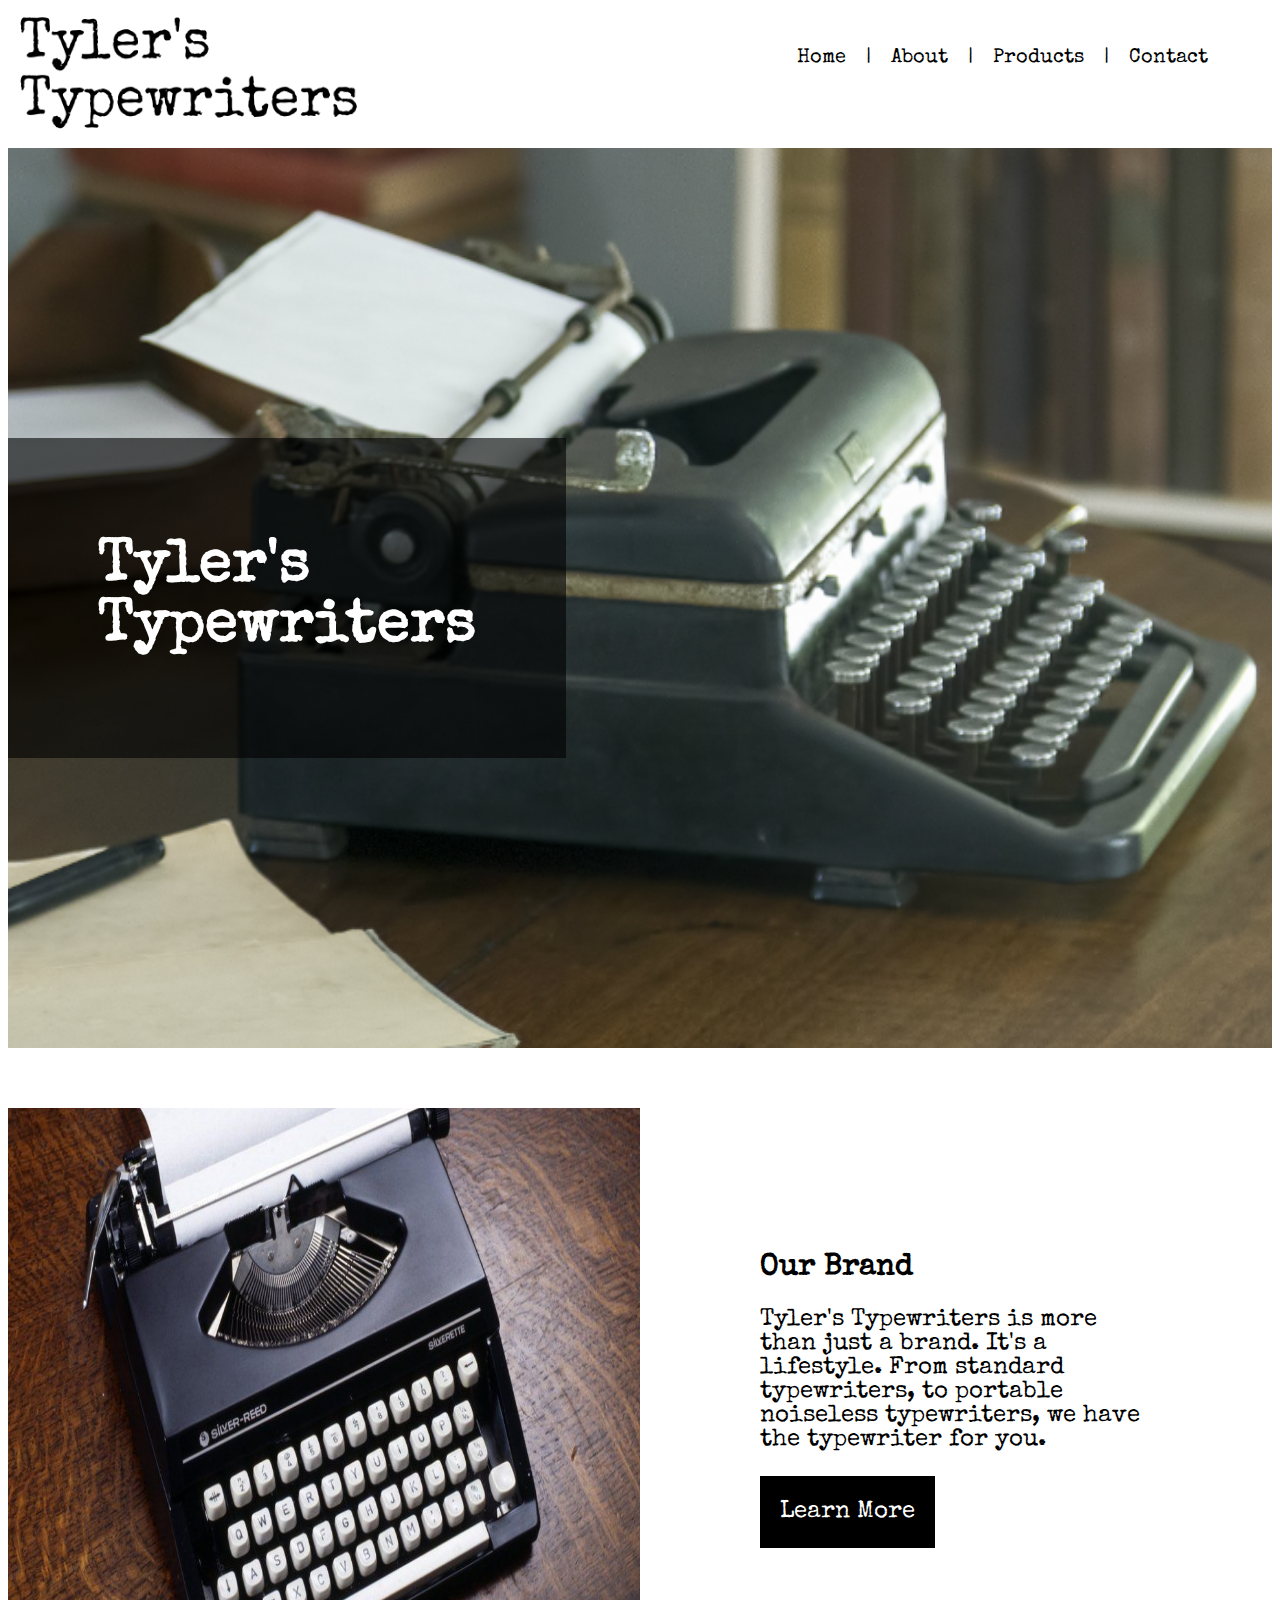
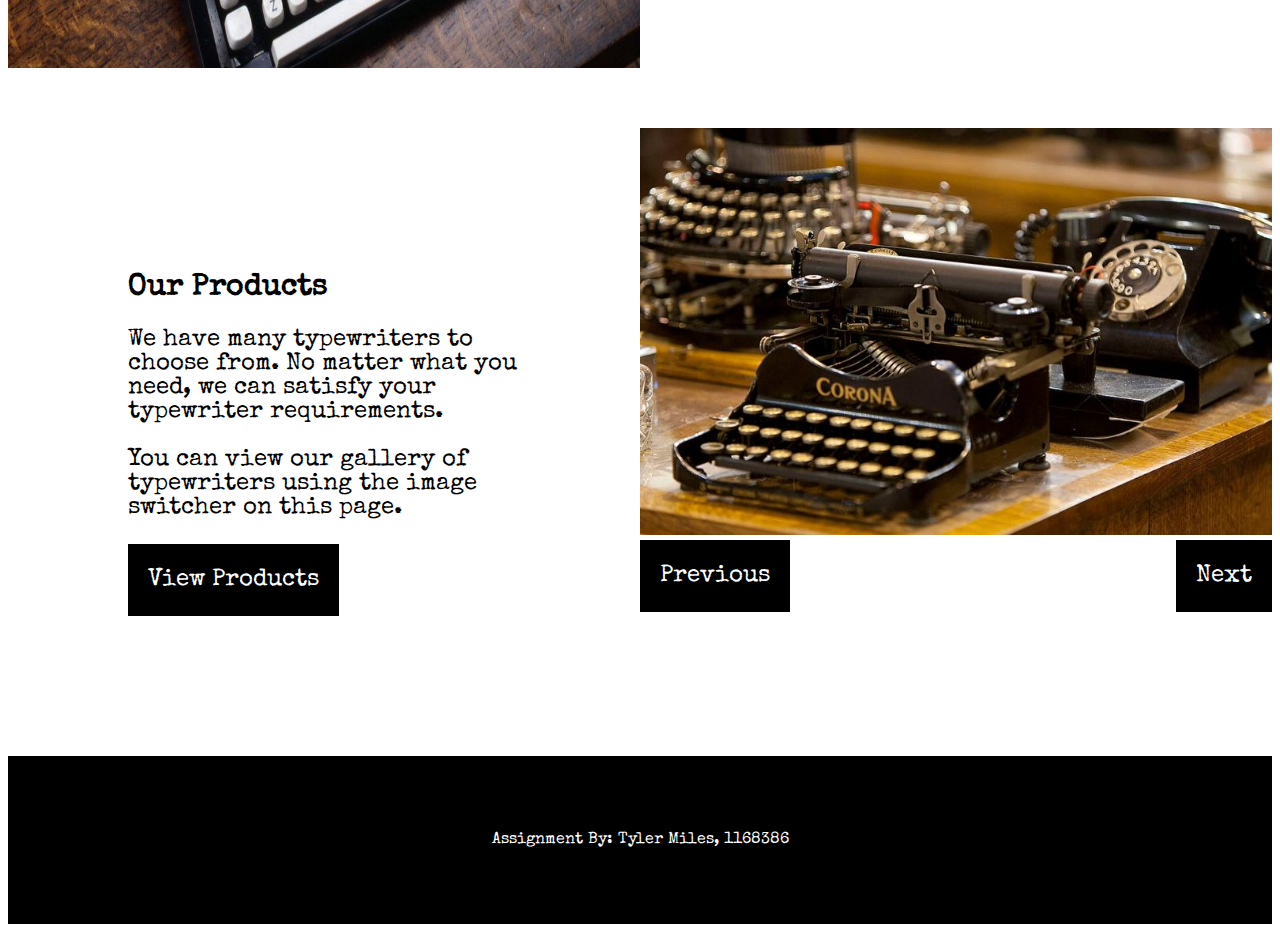
<file: index.html>
<!DOCTYPE html>
<html lang="en">
  <head>
    <meta charset="utf-8">
    <meta name="viewport" content="width=device-width, initial-scale=1">
    <title>Tyler Miles - Course Project</title>
    <meta name="description" content="This webpage is for a product created before the internet">
    <meta name="robots" content="noindex, nofollow">

    <!-- CSS -->
    <link rel="stylesheet" href="./css/styles.css">
    <script type="text/javascript" src="https://code.jquery.com/jquery-3.4.1.min.js"></script>
    <script type="text/javascript" src="./js/javascript.js"></script>
    <link rel="preconnect" href="https://fonts.googleapis.com">
    <link rel="preconnect" href="https://fonts.gstatic.com" crossorigin>
    <link href="https://fonts.googleapis.com/css2?family=Special+Elite&display=swap" rel="stylesheet">
  </head>
  <body class="homepage">
    <main>
      <header id="header"></header>
      <div id="masthead-1" class="masthead">
        <div class="masthead-overlay">
          <h1>Tyler's<br>Typewriters</h1>
        </div>
      </div>
      <!-- Alternating text and image locations. Each text section talks about a different topic. -->
      <section class="section-one">
        <div class="main-div">
          <h2>Our Brand</h2>
          <p>Tyler's Typewriters is more than just a brand. It's a lifestyle. From standard typewriters, to portable noiseless typewriters, we have the typewriter for you.</p>
          <a href="./about.html">
            <div class="button">
              <p>Learn More</p>
            </div>
          </a>
        </div>
        <img src="./images/img-1.jpg" alt="A typewriter.">
      </section>
      <section class="section-two">
        <div class="main-div">
          <h2>Our Products</h2>
          <p>We have many typewriters to choose from. No matter what you need, we can satisfy your typewriter requirements.<br><br>You can view our gallery of typewriters using the image switcher on this page.</p>
          <a href="./products.html">
            <div class="button">
              <p>View Products</p>
            </div>
          </a>
        </div>
        <!-- An image gallery created using two divs that act as buttons, an image, and some JavaScript. -->
        <div class="img-switcher">
          <img id="switcher" src="./images/img-switcher-1.jpg" alt="Another typewriter.">
          <div class="prev-button" onclick="loadPreviousImage()">
            <p>Previous</p>
          </div>
          <div class="next-button" onclick="loadNextImage()">
            <p>Next</p>
          </div>
        </div>
      </section>
      <footer id="footer"></footer>
    </main>
  </body>
</html>
</file>
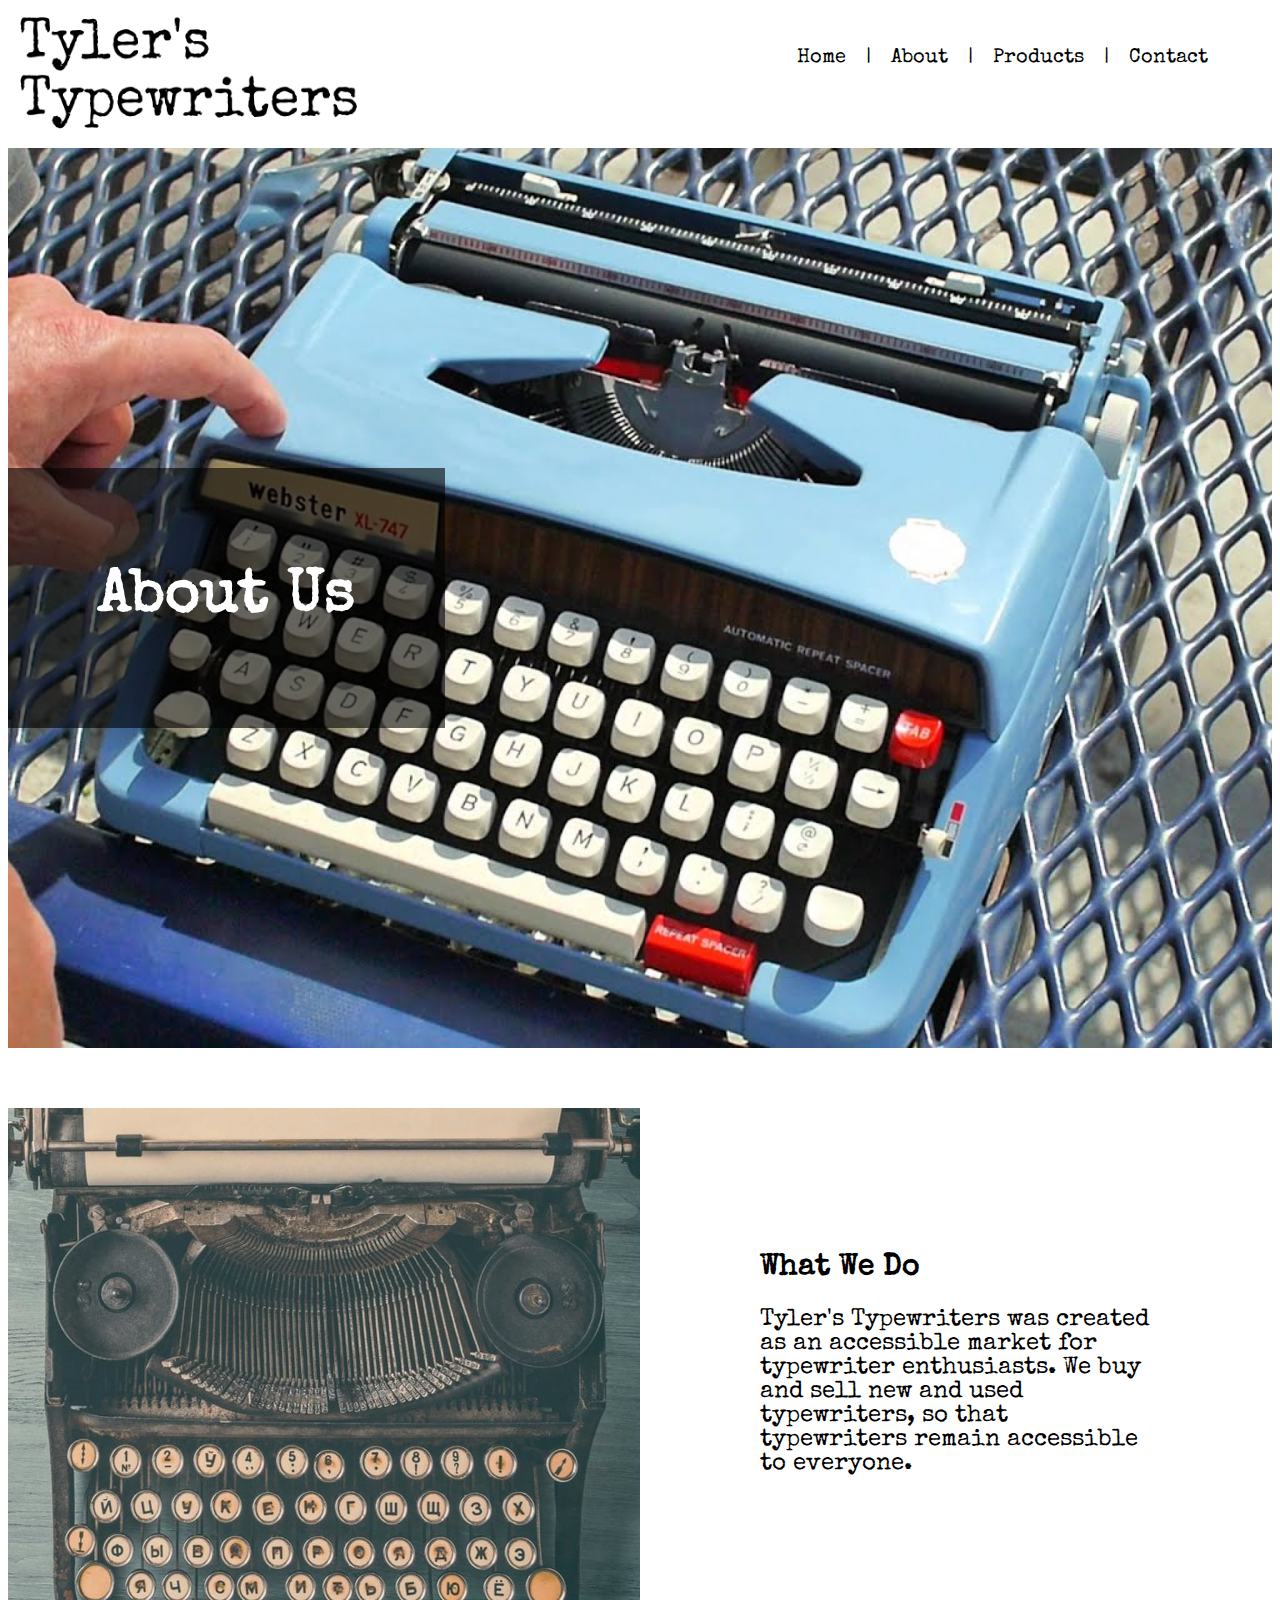
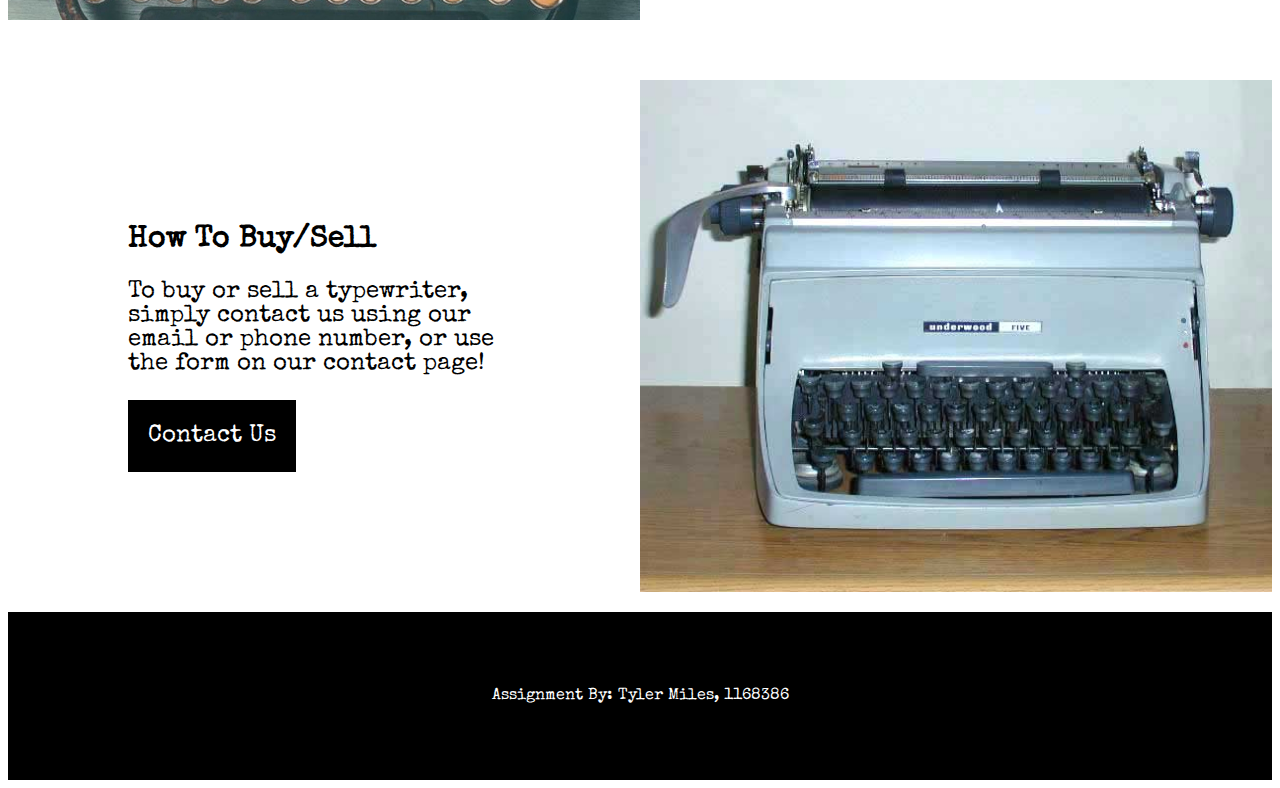
<file: about.html>
<!DOCTYPE html>
<html lang="en">
  <head>
    <meta charset="utf-8">
    <meta name="viewport" content="width=device-width, initial-scale=1">
    <title>Tyler Miles - Course Project</title>
    <meta name="description" content="This webpage is for a product created before the internet">
    <meta name="robots" content="noindex, nofollow">

    <!-- CSS -->
    <link rel="stylesheet" href="./css/styles.css">
    <script type="text/javascript" src="https://code.jquery.com/jquery-3.4.1.min.js"></script>
    <script type="text/javascript" src="./js/javascript.js"></script>
    <link rel="preconnect" href="https://fonts.googleapis.com">
    <link rel="preconnect" href="https://fonts.gstatic.com" crossorigin>
    <link href="https://fonts.googleapis.com/css2?family=Special+Elite&display=swap" rel="stylesheet">
  </head>
  <body class="aboutpage">
    <main>
      <header id="header"></header>
      <div id="masthead-2" class="masthead">
        <div class="masthead-overlay">
          <h1>About Us</h1>
        </div>
      </div>
      <!-- Alternating image and text locations. Each text section talks about a different topic. -->
      <section class="section-one">
        <div class="main-div">
          <h2>What We Do</h2>
          <p>Tyler's Typewriters was created as an accessible market for typewriter enthusiasts. We buy and sell new and used typewriters, so that typewriters remain accessible to everyone.</p>
        </div>
        <img src="./images/img-2.jpg" alt="A typewriter.">
      </section>
      <section class="section-two">
        <div class="main-div">
          <h2>How To Buy/Sell</h2>
          <p>To buy or sell a typewriter, simply contact us using our email or phone number, or use the form on our contact page!</p>
          <!-- A button to go to the contact page. -->
          <a href="./contact.html">
            <div class="button">
              <p>Contact Us</p>
            </div>
          </a>
        </div>
        <img src="./images/img-3.jpg" alt="A typewriter.">
      </section>
      <footer id="footer"></footer>
    </main>
  </body>
</html>
</file>
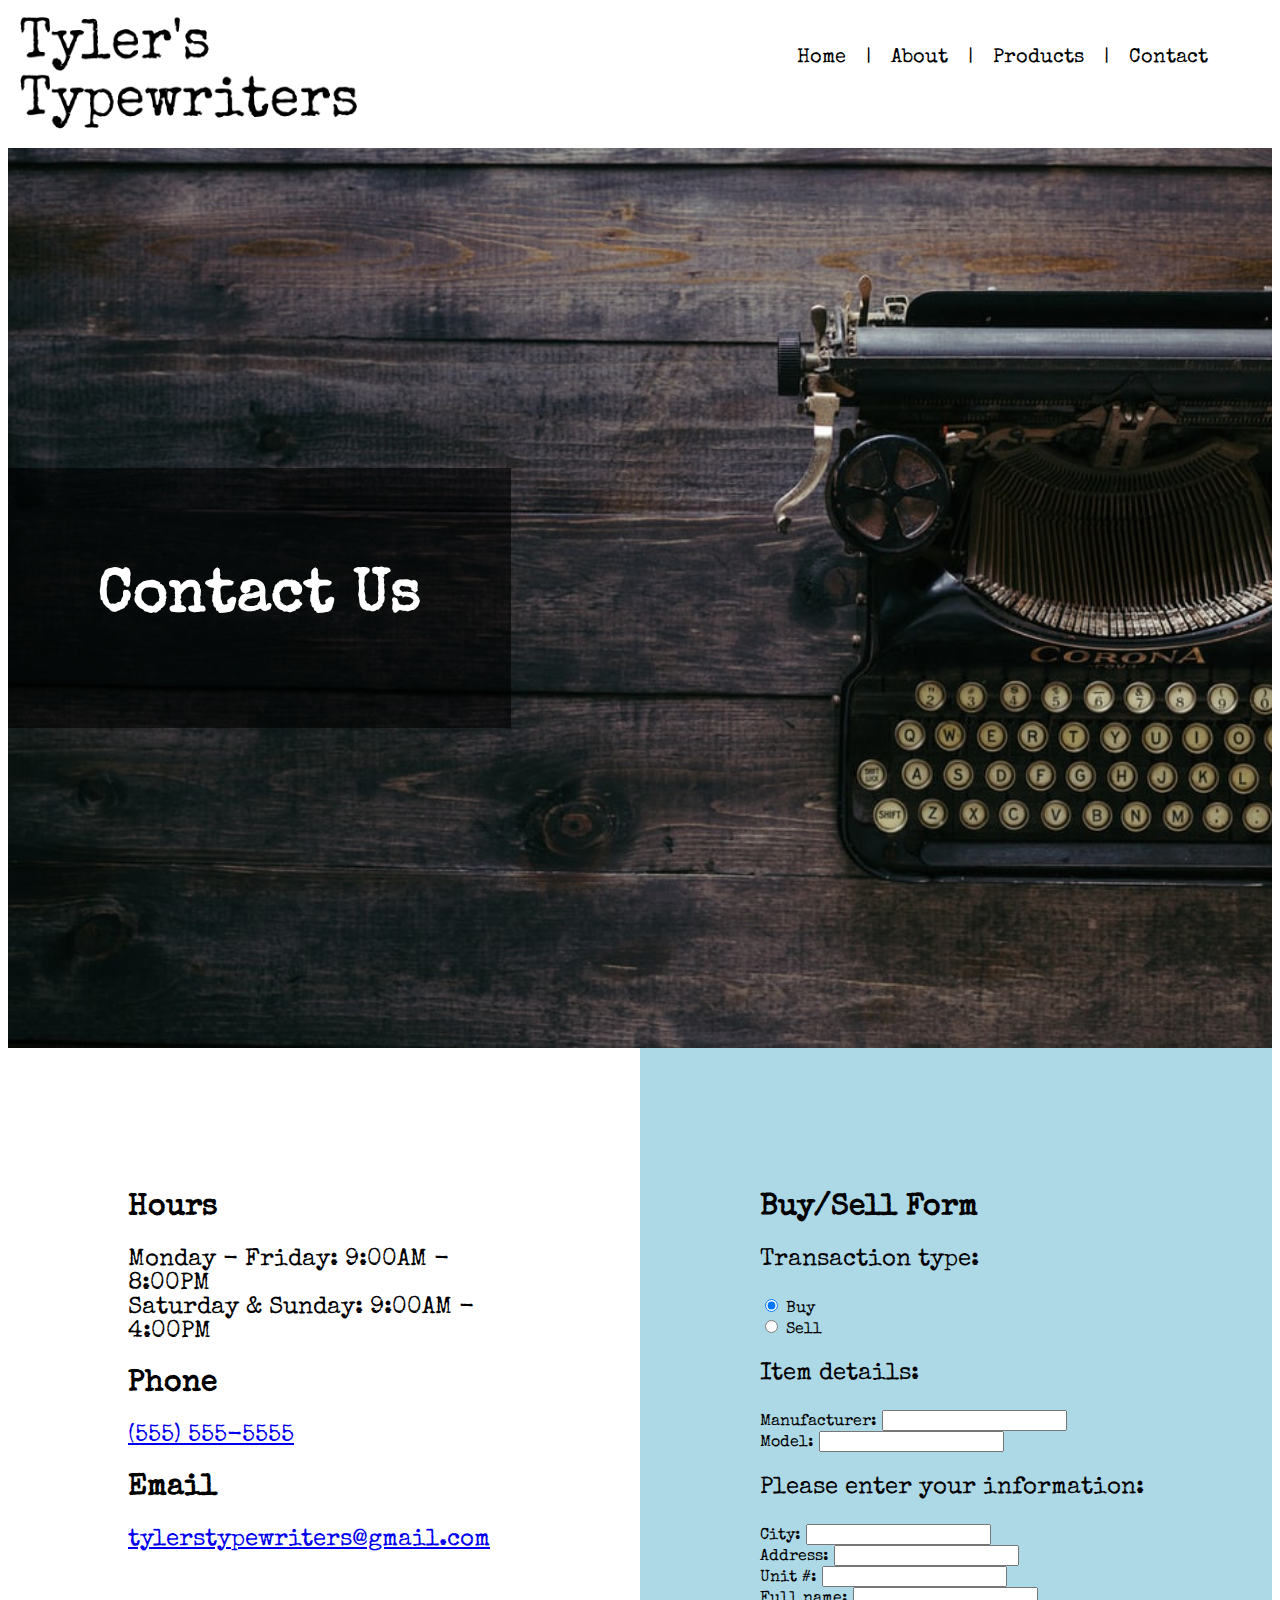
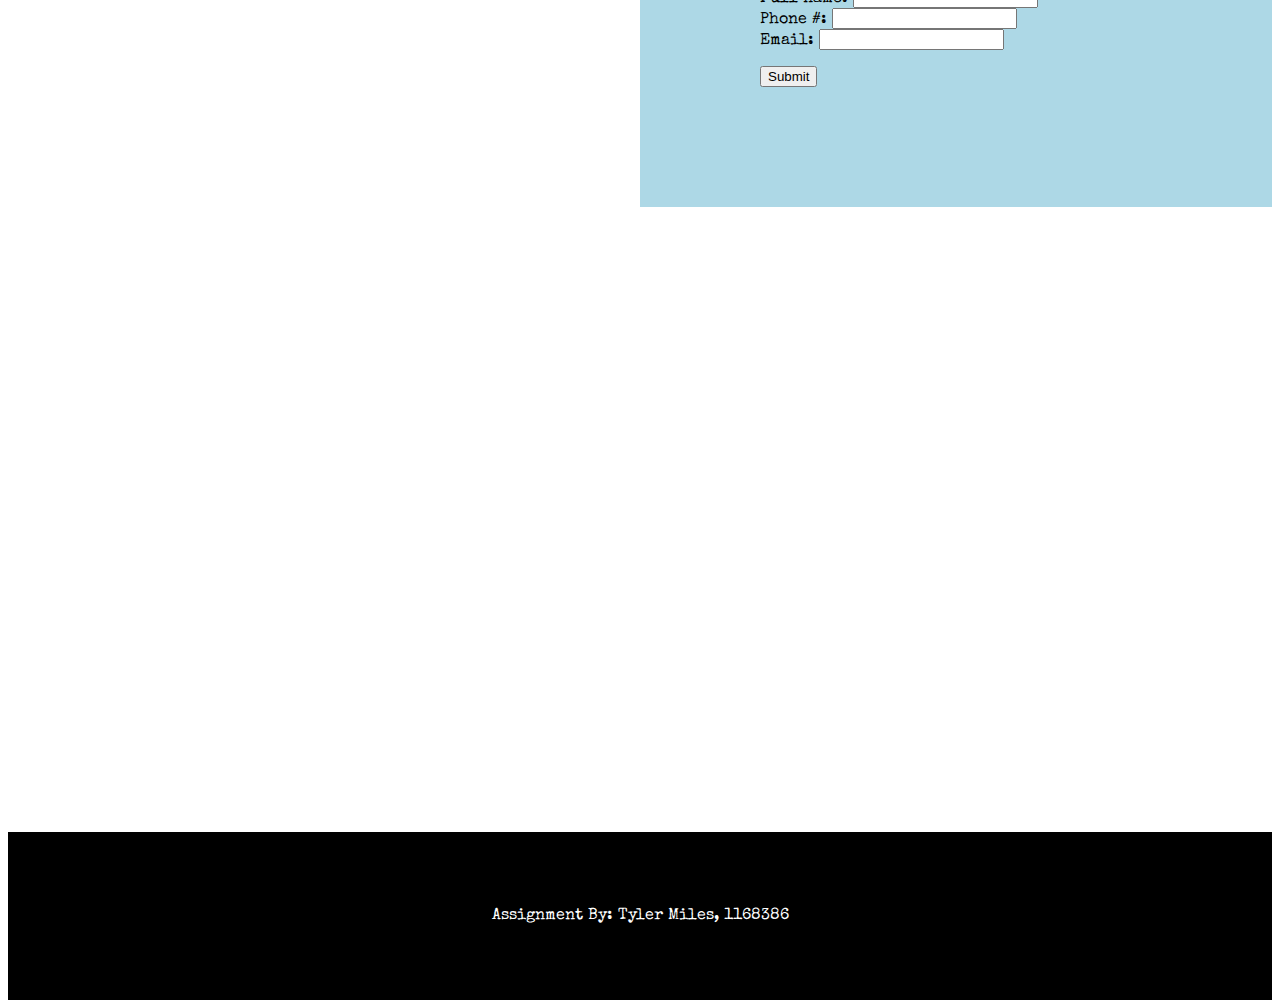
<file: contact.html>
<!DOCTYPE html>
<html lang="en">
  <head>
    <meta charset="utf-8">
    <meta name="viewport" content="width=device-width, initial-scale=1">
    <title>Tyler Miles - Course Project</title>
    <meta name="description" content="This webpage is for a product created before the internet">
    <meta name="robots" content="noindex, nofollow">

    <!-- CSS -->
    <link rel="stylesheet" href="./css/styles.css">
    <script type="text/javascript" src="https://code.jquery.com/jquery-3.4.1.min.js"></script>
    <script type="text/javascript" src="./js/javascript.js"></script>
    <link rel="preconnect" href="https://fonts.googleapis.com">
    <link rel="preconnect" href="https://fonts.gstatic.com" crossorigin>
    <link href="https://fonts.googleapis.com/css2?family=Special+Elite&display=swap" rel="stylesheet">
  </head>
  <body class="contactpage">
    <main>
      <header id="header"></header>
      <div id="masthead-4" class="masthead">
        <div class="masthead-overlay">
          <h1>Contact Us</h1>
        </div>
      </div>
      <!-- A section containing fake company hours and buy/sell form -->
      <section class="section-three">
        <div class="main-div">
          <h2>Hours</h2>
          <p>Monday - Friday: 9:00AM - 8:00PM<br>
          Saturday & Sunday: 9:00AM - 4:00PM</p>
          <h2>Phone</h2>
          <p><a href="tel:+15555555555">(555) 555-5555</a></p>
          <h2>Email</h2>
          <p><a href="mailto:tylerstypewriters@gmail.com">tylerstypewriters@gmail.com</a></p>
        </div>
        <div class="alt-div">
          <h2>Buy/Sell Form</h2>
          <form action="index.html" method="post">
            <!-- Transaction type -->
            <p>Transaction type:</p>
            <input type="radio" id="buy" name="transactiontype" value="buy" checked>
            <label for="buy">Buy</label><br>
            <input type="radio" id="sell" name="transactiontype" value="sell">
            <label for="sell">Sell</label><br>

            <!-- Item details -->
            <p>Item details:</p>
            <label for="manufacturer">Manufacturer:</label>
            <input type="text" id="manufacturer" name="manufacturer" required><br>
            <label for="address">Model:</label>
            <input type="text" id="model" name="model" required><br>

            <!-- User details -->
            <p>Please enter your information:</p>
            <label for="city">City:</label>
            <input type="text" id="city" name="city" required><br>
            <label for="address">Address:</label>
            <input type="text" id="address" name="address" required><br>
            <label for="unit">Unit #:</label>
            <input type="text" id="unit" name="unit"><br>
            <label for="name">Full name:</label>
            <input type="text" id="name" name="name" required><br>
            <label for="phone">Phone #:</label>
            <input type="tel" id="phone" name="phone" required><br>
            <label for="email">Email:</label>
            <input type="email" id="email" name="email"><br><br>

            <!-- Submit button -->
            <input type="submit" value="Submit">
          </form>
        </div>
      </section>
      <section>
        <!-- Iframe for store location (currently set to the campus) -->
        <iframe src="https://www.google.com/maps/embed?pb=!1m14!1m8!1m3!1d11364.990418873891!2d-79.45858!3d44.5919609!3m2!1i1024!2i768!4f13.1!3m3!1m2!1s0x0%3A0xa3b52a47095fe704!2sLakehead%20University%20-%20Orillia%20Campus!5e0!3m2!1sen!2sca!4v1638313936734!5m2!1sen!2sca" width="100%" height="600" style="border:0;" allowfullscreen="" loading="lazy"></iframe>
      </section>
      <footer id="footer"></footer>
    </main>
  </body>
</html>
</file>
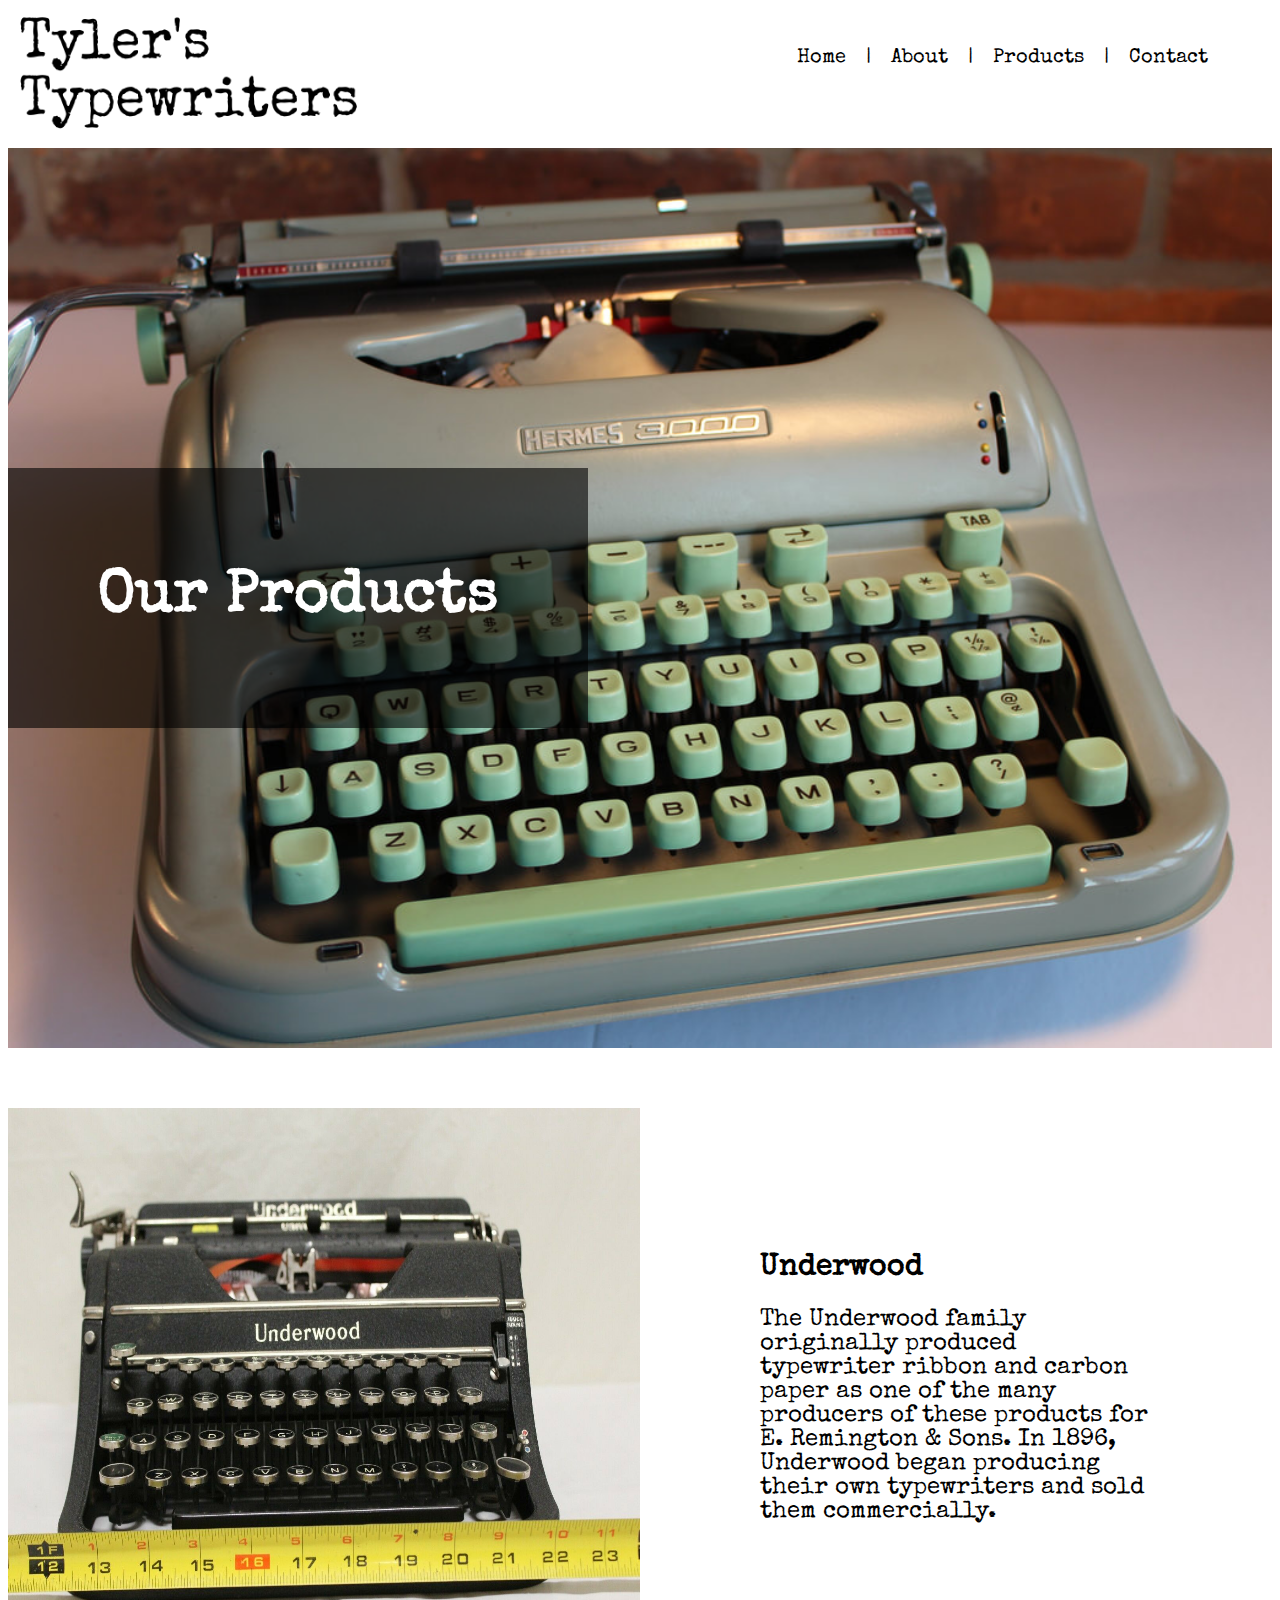
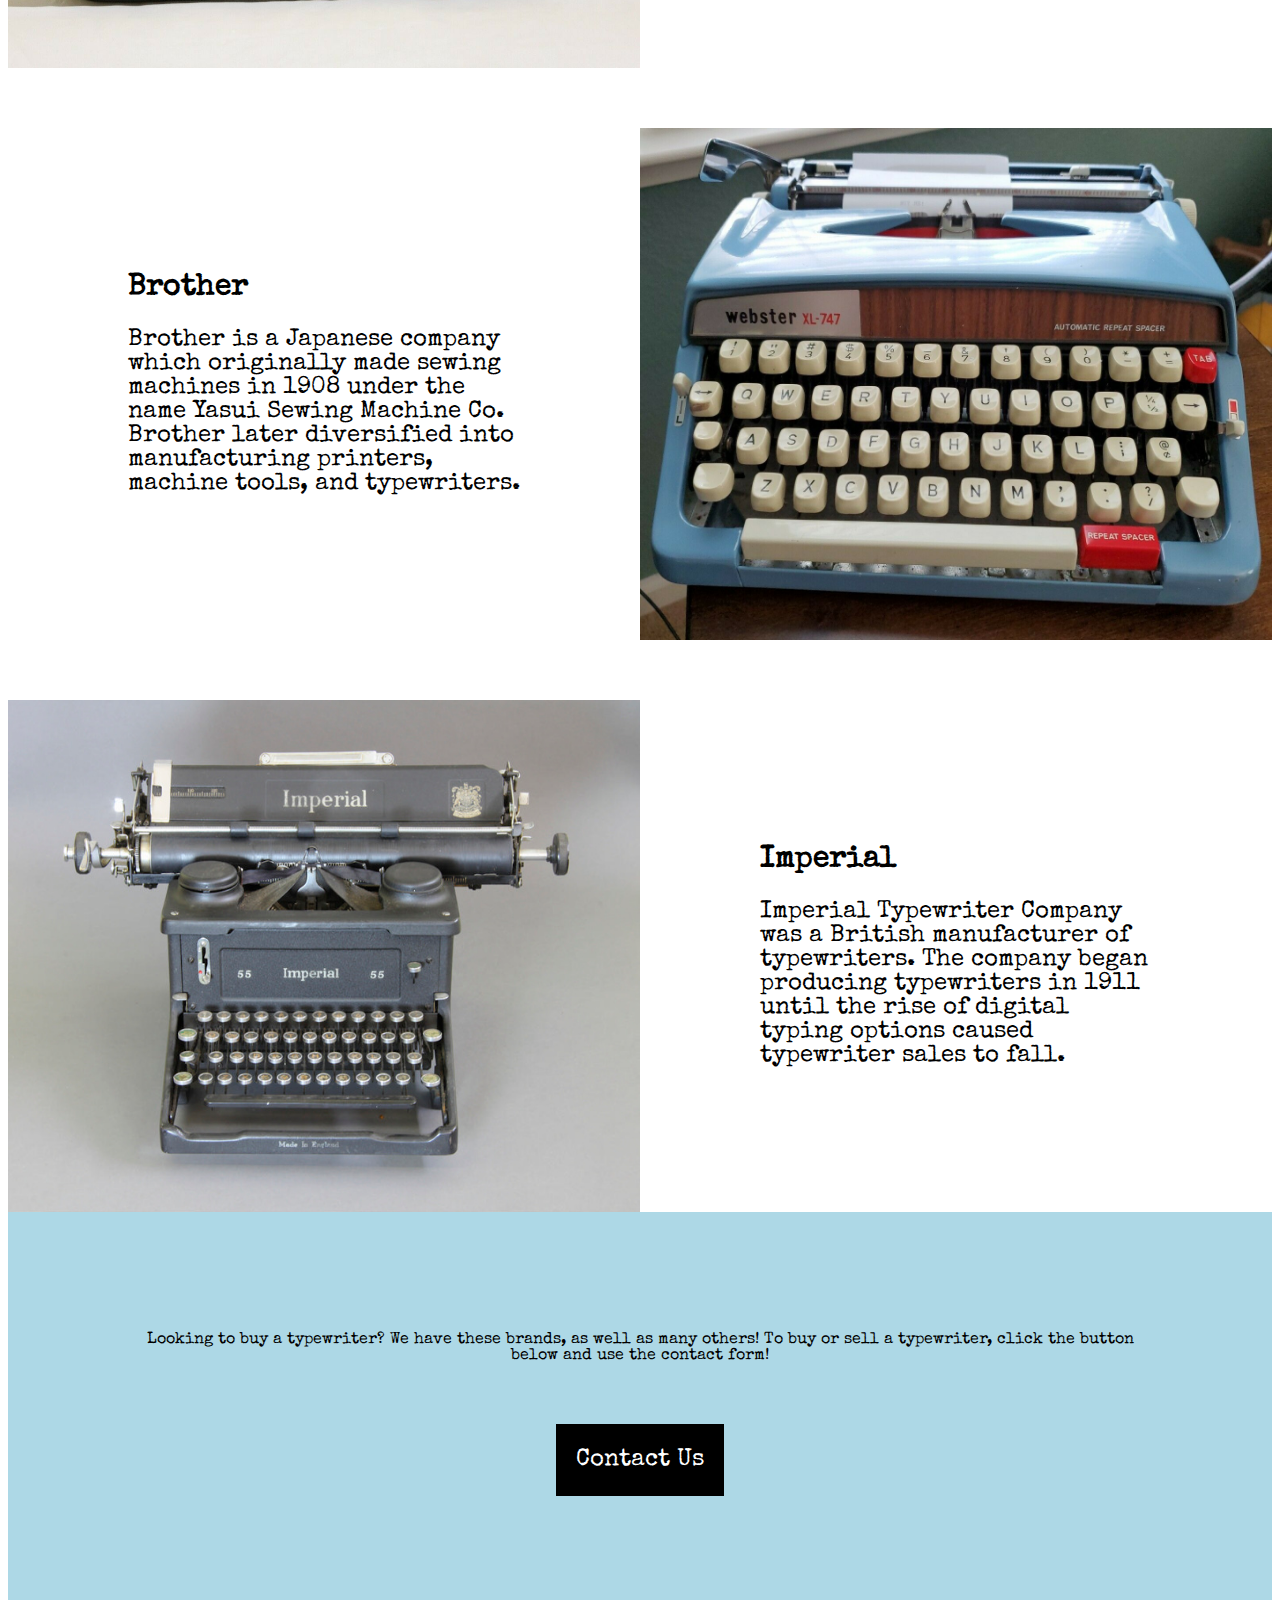
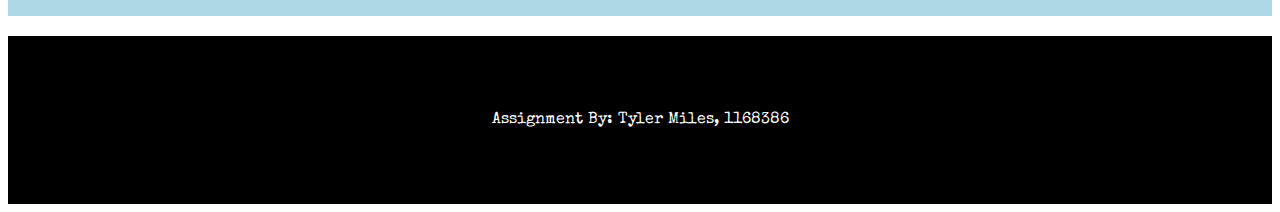
<file: products.html>
<!DOCTYPE html>
<html lang="en">
  <head>
    <meta charset="utf-8">
    <meta name="viewport" content="width=device-width, initial-scale=1">
    <title>Tyler Miles - Course Project</title>
    <meta name="description" content="This webpage is for a product created before the internet">
    <meta name="robots" content="noindex, nofollow">

    <!-- CSS -->
    <link rel="stylesheet" href="./css/styles.css">
    <script type="text/javascript" src="https://code.jquery.com/jquery-3.4.1.min.js"></script>
    <script type="text/javascript" src="./js/javascript.js"></script>
    <link rel="preconnect" href="https://fonts.googleapis.com">
    <link rel="preconnect" href="https://fonts.gstatic.com" crossorigin>
    <link href="https://fonts.googleapis.com/css2?family=Special+Elite&display=swap" rel="stylesheet">
  </head>
  <body class="productspage">
    <main>
      <header id="header"></header>
      <div id="masthead-3" class="masthead">
        <div class="masthead-overlay">
          <h1>Our Products</h1>
        </div>
      </div>
      <section class="section-one">
        <div class="main-div">
          <h2>Underwood</h2>
          <p>The Underwood family originally produced typewriter ribbon and carbon paper as one of the many producers of these products for E. Remington & Sons. In 1896, Underwood began producing their own typewriters and sold them commercially.</p>
        </div>
        <img src="./images/underwood.jpg" alt="A typewriter.">
      </section>
      <section class="section-two">
        <div class="main-div">
          <h2>Brother</h2>
          <p>Brother is a Japanese company which originally made sewing machines in 1908 under the name Yasui Sewing Machine Co. Brother later diversified into manufacturing printers, machine tools, and typewriters.</p>
        </div>
        <img src="./images/webster.jpg" alt="A typewriter.">
      </section>
      <section class="section-one">
        <div class="main-div">
          <h2>Imperial</h2>
          <p>Imperial Typewriter Company was a British manufacturer of typewriters. The company began producing typewriters in 1911 until the rise of digital typing options caused typewriter sales to fall.</p>
        </div>
        <img src="./images/imperial.jpg" alt="A typewriter.">
      </section>
      <section class="bottom-section">
        <p>Looking to buy a typewriter? We have these brands, as well as many others! To buy or sell a typewriter, click the button below and use the contact form!</p>
        <a href="./contact.html">
          <div class="button">
            <p>Contact Us</p>
          </div>
        </a>
      </section>
      <footer id="footer"></footer>
    </main>
  </body>
</html>
</file>
<file: css/styles.css>
body {
  font-family: 'Special Elite', cursive;
}

.img-switcher img {
  width: 100%;
}

.alt-div {
  background-color: lightblue;
}

nav {
  display: grid;
}

nav img {
  height: 100%;
}

nav ul li {
  display: inline-block;
  float: left;
  margin-left: 10px;
  margin-right: 10px;
  font-size: 20px;
}

nav ul li a {
  text-decoration: none;
  color: #000;
}

nav ul li a:hover {
  text-decoration: none;
  color: #808080;
}

/* In order to set an image for each individual mastheads, their IDs are used. */
#masthead-1 {
  background-image: url("../images/masthead-1.jpg");
}

#masthead-2 {
  background-image: url("../images/masthead-2.jpg");
}

#masthead-3 {
  background-image: url("../images/masthead-3.jpg");
}

#masthead-4 {
  background-image: url("../images/masthead-4.jpg");
}

.masthead {
  background-size: cover;
  background-repeat: no-repeat;
  background-position: center;
  display: flex;
}

section div h2 {
  font-size: 30px;
}

section div p {
  font-size: 24px;
}

.section-three div img {
  width: 100%;
}

footer {
  margin-top: 20px;
  background-color: #000;
  color: #fff;
  padding: 60px;
  text-align: center;
}

.button {
  display: inline-block;
  padding: 0 20px 0 20px;
  background-color: #000;
  color: #fff;
}

.button:hover, .prev-button:hover, .next-button:hover {
  background-color: darkgrey;
}

.prev-button {
  display: inline-block;
  left: 0px;
  padding: 0 20px 0 20px;
  background-color: #000;
  color: #fff;
}

.next-button {
  display: inline-block;
  right: 0px;
  float: right;
  padding: 0 20px 0 20px;
  background-color: #000;
  color: #fff;
}

.bottom-section {
  text-align: center;
  background-color: lightblue;
}

.bottom-section > a {
  margin: auto;
}

.bottom-section > p {
  margin: auto auto 60px auto;
}

/* CSS for when the user is not on mobile */
@media only screen and (min-width: 768px) {
  .bottom-section {
    padding: 120px;
  }

  nav img {
    width: 75%;
    grid-column-start: 1;
    grid-column-end: 2
  }

  nav ul {
    grid-column-start: 4;
    grid-column-end: 5;
    margin: auto auto 80px auto;
    list-style-type: none;
    padding: 0;
  }

  .masthead {
    height: 100vh;
  }

  .masthead-overlay {
    padding: 100px 90px 100px 90px;
    margin: auto 0 auto 0;
    background: rgba(0, 0, 0, 0.6);
    color: #fff;
    font-size: 30px;
  }

  .masthead-overlay h1 {
    margin: auto;
  }

  .section-one, .section-two {
    margin-top: 60px;
    display: flex;
  }

  .section-three {
    display: flex;
  }

  .section-one .main-div {
    order: 2;
    padding: 120px;
    width: 50%;
    grid-column: 2/4;
  }

  .section-one img {
    order: 1;
    min-width: 50%;
    width: 50%;
    grid-column: 2/4;
  }

  .section-two .main-div {
    order: 1;
    padding: 120px;
    width: 50%;
    grid-column: 2/4;
  }

  .section-two > img {
    order: 2;
    min-width: 50%;
    width: 50%;
    grid-column: 2/4;
  }

  .section-three .main-div {
    order: 1;
    padding: 120px;
    width: 50%;
    grid-column: 2/4;
  }

  .section-three .alt-div {
    order: 2;
    padding: 120px;
    width: 50%;
    grid-column: 2/4;
  }

  .section-two .img-switcher {
    order: 2;
    min-width: 50%;
    width: 50%;
    grid-column: 2/4;
  }
}

/* CSS for when the user is on mobile */
@media only screen and (max-width: 768px) {
  .bottom-section {
    padding: 60px;
  }

  nav img {
    width: 100%;
    grid-column-start: 2;
    grid-column-end: 4;
    grid-row-start: 1;
    grid-row-end: 2;
  }

  nav ul {
    grid-column-start: 2;
    grid-column-end: 4;
    grid-row-start: 2;
    grid-row-end: 3;
    list-style-type: none;
    margin: auto auto 60px auto;
    padding: 0;
  }

  .masthead {
    height: 75vh;
  }

  .masthead-overlay {
    padding: 50px 45px 50px 45px;
    margin: auto;
    background: rgba(0, 0, 0, 0.6);
    color: #fff;
    font-size: 15px;
  }

  .masthead-overlay h1 {
    margin: auto;
  }

  .section-one, .section-two {
    margin-top: 60px;
    display: flex;
    flex-flow: column;
  }

  .section-three {
    display: flex;
    flex-flow: column;
  }

  .section-one .main-div {
    order: 2;
    padding: 60px;
  }

  .section-one img {
    order: 1;
  }

  .section-two .main-div {
    order: 2;
    padding: 60px;
  }

  .section-two .img-switcher {
    order: 1;
  }

  .section-three .main-div {
    order: 2;
    padding: 60px;
  }

  .section-three .alt-div {
    order: 1;
    padding: 60px;
  }

  section div h2 {
    font-size: 36px !important;
  }

  section div p {
    font-size: 20px !important;
  }

  nav ul li {
    font-size: 14px !important;
  }
}
</file>
